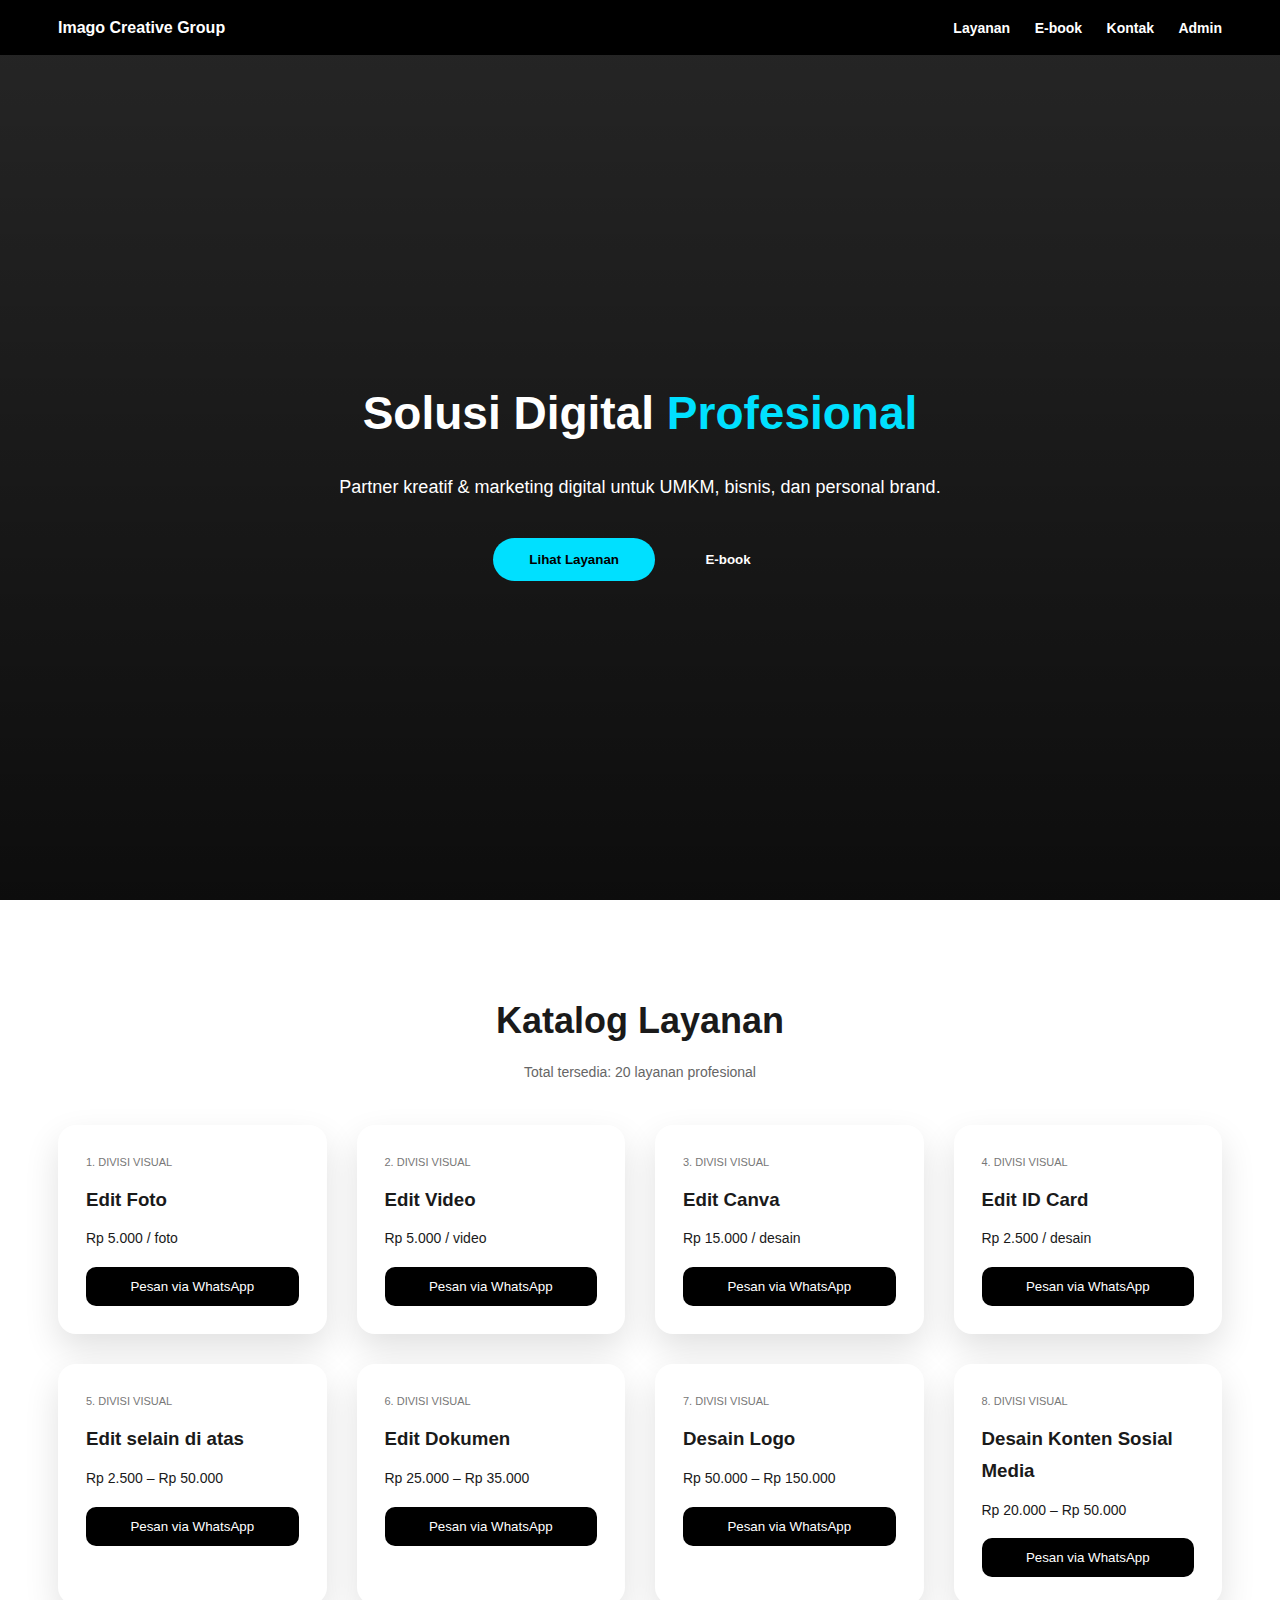
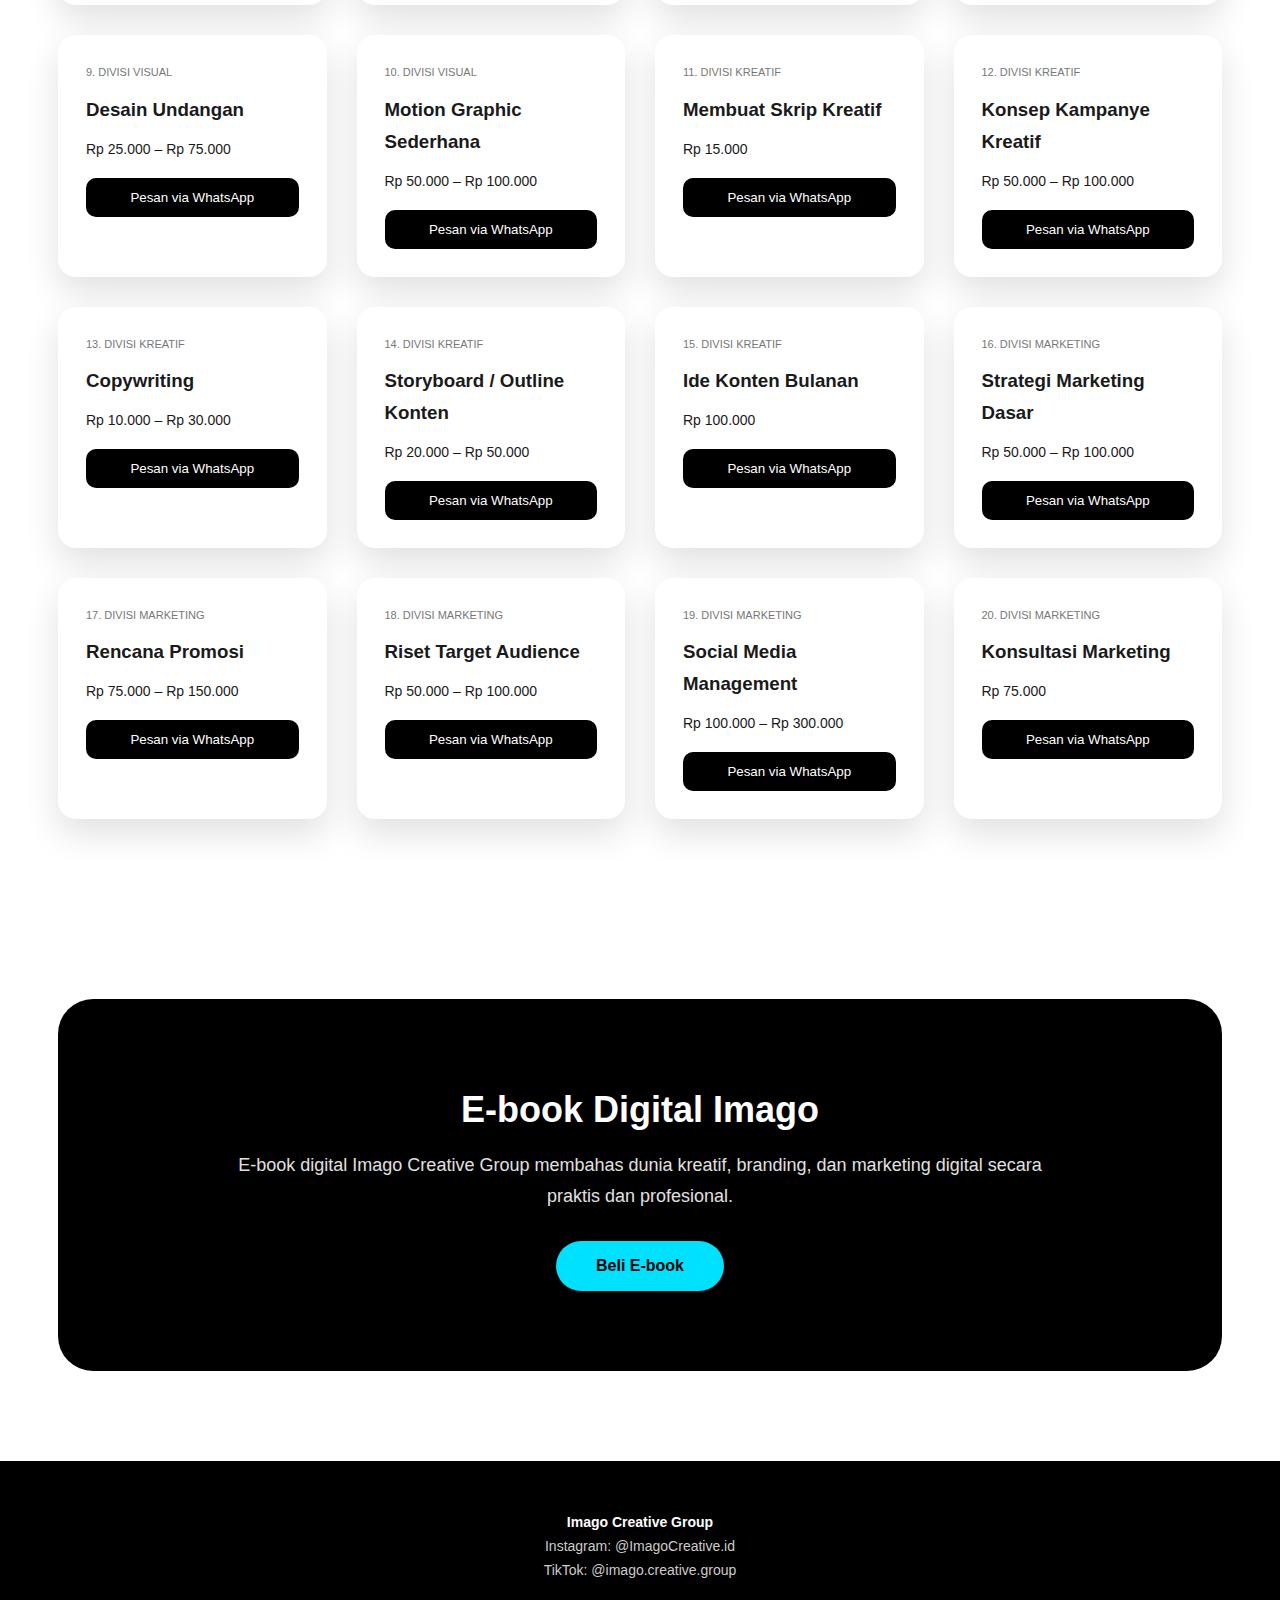
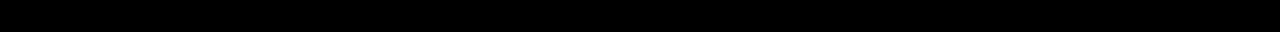
<file: index.html>
<!DOCTYPE html>
<html lang="id">
<head>
<meta charset="UTF-8">
<meta name="viewport" content="width=device-width, initial-scale=1.0">

<title>Imago Creative Group | Digital Creative & Marketing</title>
<meta name="description" content="Imago Creative Group menyediakan layanan desain, kreatif, marketing digital, dan e-book profesional.">

<style>
:root{
  --primary:#00e0ff;
  --dark:#0a0a0a;
  --soft:#f5f7fa;
}
*{box-sizing:border-box;margin:0;padding:0}
body{
  font-family:'Segoe UI',Arial,sans-serif;
  background:#fff;
  color:#1a1a1a;
  line-height:1.7;
}

/* NAV */
nav{
  position:fixed;
  top:0;left:0;
  width:100%;
  background:#000;
  z-index:100;
}
.navbox{
  max-width:1200px;
  margin:auto;
  padding:14px 18px;
  display:flex;
  justify-content:space-between;
  align-items:center;
  color:#fff;
}
.nav-links a{
  color:#fff;
  margin-left:20px;
  text-decoration:none;
  font-size:14px;
  font-weight:600;
}

/* HERO */
.hero{
  min-height:100vh;
  background:linear-gradient(rgba(0,0,0,.85),rgba(0,0,0,.95)),
  url("https://images.unsplash.com/photo-1492724441997-5dc865305da7");
  background-size:cover;
  background-position:center;
  display:flex;
  align-items:center;
  justify-content:center;
  padding:120px 18px 60px;
  text-align:center;
  color:#fff;
}
.hero h1{
  font-size:46px;
  margin-bottom:20px;
}
.hero h1 span{color:var(--primary)}
.hero p{
  font-size:18px;
  max-width:900px;
  margin:auto;
}
.cta{
  margin-top:30px;
}
.cta button{
  padding:14px 36px;
  border-radius:50px;
  border:none;
  font-weight:700;
  margin:5px;
}
.primary{background:var(--primary)}
.secondary{
  background:transparent;
  border:2px solid #fff;
  color:#fff;
}

/* SECTION */
section{
  padding:90px 18px;
  max-width:1200px;
  margin:auto;
}
section h2{
  text-align:center;
  font-size:36px;
  margin-bottom:10px;
}
.section-note{
  text-align:center;
  color:#666;
  margin-bottom:40px;
  font-size:14px;
}

/* SERVICES */
.grid{
  display:grid;
  grid-template-columns:repeat(auto-fill,minmax(260px,1fr));
  gap:30px;
}
.card{
  background:#fff;
  padding:28px;
  border-radius:18px;
  box-shadow:0 15px 35px rgba(0,0,0,.12);
}
.divisi{
  font-size:11px;
  text-transform:uppercase;
  color:#777;
}
.card h3{margin:12px 0}
.card p{font-size:14px}
.card button{
  margin-top:16px;
  width:100%;
  padding:12px;
  border:none;
  background:#000;
  color:#fff;
  border-radius:10px;
}

/* EBOOK */
.ebook{
  background:#000;
  color:#fff;
  padding:80px 25px;
  border-radius:35px;
  text-align:center;
}
.ebook p{
  max-width:850px;
  margin:auto;
  font-size:18px;
  color:#e0e0e0;
}
.ebook button{
  margin-top:30px;
  padding:16px 40px;
  border-radius:50px;
  border:none;
  background:var(--primary);
  font-size:16px;
  font-weight:800;
}

/* FOOTER */
footer{
  background:#000;
  color:#ccc;
  padding:50px 18px;
  text-align:center;
  font-size:14px;
}
footer strong{color:#fff}

@media(max-width:768px){
  .hero h1{font-size:32px}
}
</style>
</head>

<body>

<nav>
  <div class="navbox">
    <strong>Imago Creative Group</strong>
    <div class="nav-links">
      <a href="#layanan">Layanan</a>
      <a href="#ebook">E-book</a>
      <a href="#kontak">Kontak</a>
      <a href="admin/login.html">Admin</a>
    </div>
  </div>
</nav>

<div class="hero">
  <div>
    <h1>Solusi Digital <span>Profesional</span></h1>
    <p>Partner kreatif & marketing digital untuk UMKM, bisnis, dan personal brand.</p>
    <div class="cta">
      <button class="primary" onclick="scrollToId('layanan')">Lihat Layanan</button>
      <button class="secondary" onclick="scrollToId('ebook')">E-book</button>
    </div>
  </div>
</div>

<section id="layanan">
  <h2>Katalog Layanan</h2>
  <div class="section-note">Total tersedia: 20 layanan profesional</div>
  <div class="grid" id="services"></div>
</section>

<section id="ebook">
  <div class="ebook">
    <h2>E-book Digital Imago</h2>
    <p>
      E-book digital Imago Creative Group membahas dunia kreatif,
      branding, dan marketing digital secara praktis dan profesional.
    </p>
    <button onclick="order('E-book Digital Imago')">Beli E-book</button>
  </div>
</section>

<footer id="kontak">
<strong>Imago Creative Group</strong><br>
Instagram: @ImagoCreative.id<br>
TikTok: @imago.creative.group
</footer>

<script>
const services=[
["Visual","Edit Foto","Rp 5.000 / foto"],
["Visual","Edit Video","Rp 5.000 / video"],
["Visual","Edit Canva","Rp 15.000 / desain"],
["Visual","Edit ID Card","Rp 2.500 / desain"],
["Visual","Edit selain di atas","Rp 2.500 – Rp 50.000"],
["Visual","Edit Dokumen","Rp 25.000 – Rp 35.000"],
["Visual","Desain Logo","Rp 50.000 – Rp 150.000"],
["Visual","Desain Konten Sosial Media","Rp 20.000 – Rp 50.000"],
["Visual","Desain Undangan","Rp 25.000 – Rp 75.000"],
["Visual","Motion Graphic Sederhana","Rp 50.000 – Rp 100.000"],
["Kreatif","Membuat Skrip Kreatif","Rp 15.000"],
["Kreatif","Konsep Kampanye Kreatif","Rp 50.000 – Rp 100.000"],
["Kreatif","Copywriting","Rp 10.000 – Rp 30.000"],
["Kreatif","Storyboard / Outline Konten","Rp 20.000 – Rp 50.000"],
["Kreatif","Ide Konten Bulanan","Rp 100.000"],
["Marketing","Strategi Marketing Dasar","Rp 50.000 – Rp 100.000"],
["Marketing","Rencana Promosi","Rp 75.000 – Rp 150.000"],
["Marketing","Riset Target Audience","Rp 50.000 – Rp 100.000"],
["Marketing","Social Media Management","Rp 100.000 – Rp 300.000"],
["Marketing","Konsultasi Marketing","Rp 75.000"]
];

const box=document.getElementById("services");
box.innerHTML="";
services.forEach((s,i)=>{
box.innerHTML+=`
<div class="card">
  <div class="divisi">${i+1}. Divisi ${s[0]}</div>
  <h3>${s[1]}</h3>
  <p>${s[2]}</p>
  <button onclick="order('${s[1]}')">Pesan via WhatsApp</button>
</div>`;
});

function order(n){
const wa="6289508551377";
const t=encodeURIComponent("Halo Imago Creative Group, saya ingin memesan: "+n);
window.open(`https://wa.me/${wa}?text=${t}`,"_blank");
}
function scrollToId(id){
document.getElementById(id).scrollIntoView({behavior:"smooth"});
}
</script>

</body>
</html>
</file>
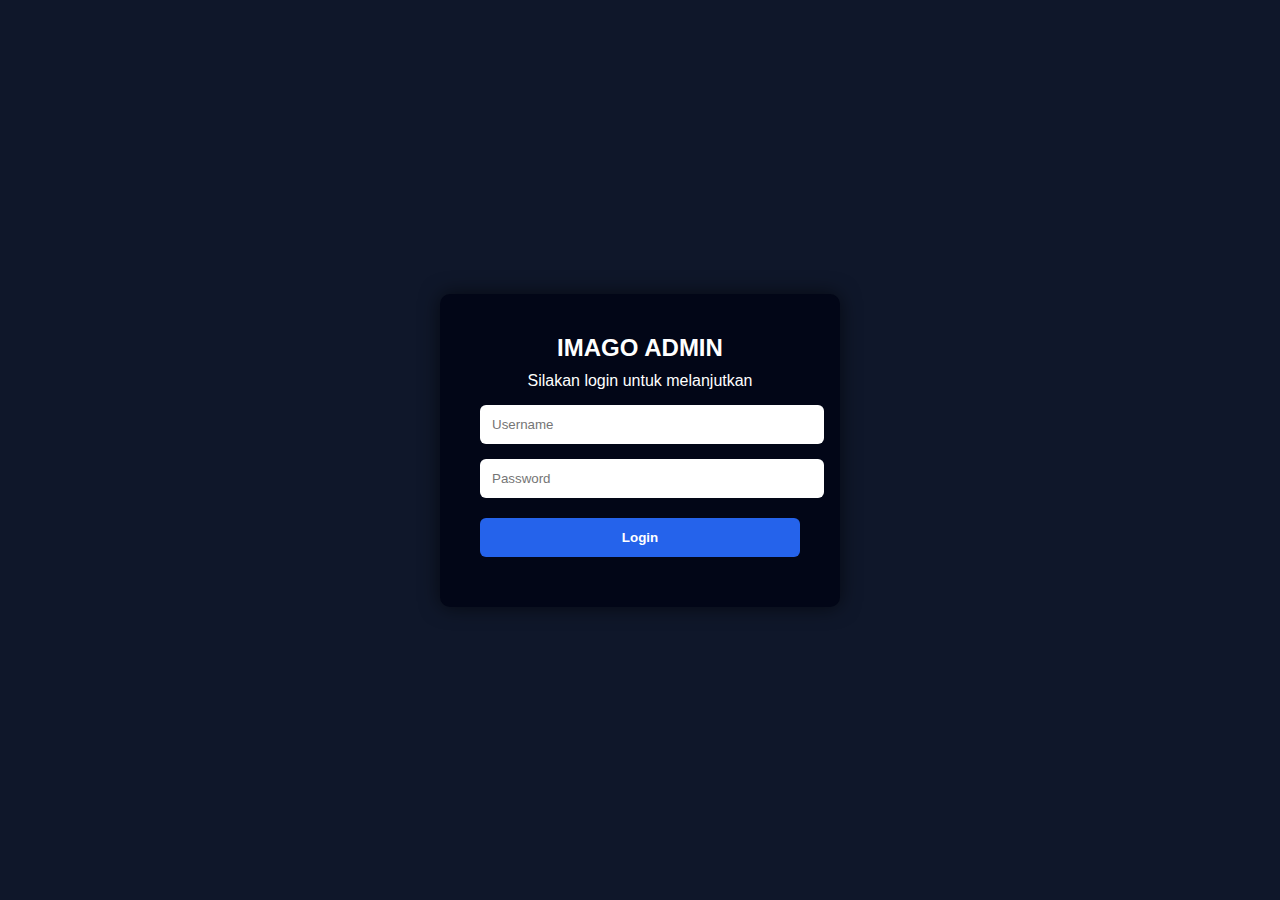
<file: dashboard.html>
<!DOCTYPE html>
<html lang="id">
<head>
  <meta charset="UTF-8">
  <title>Dashboard Admin | IMAGO</title>
  <link rel="stylesheet" href="style.css">
</head>
<body>

<div class="sidebar">
  <h2>IMAGO</h2>
  <a href="#">Dashboard</a>
  <a href="#">Produk</a>
  <a href="#">Admin</a>
  <a href="#">Pengaturan</a>
  <a href="#" onclick="logout()">Logout</a>
</div>

<div class="main">
  <h1>Dashboard</h1>

  <div class="cards">
    <div class="card">
      <h3>Total Produk</h3>
      <p>128</p>
    </div>
    <div class="card">
      <h3>Admin Aktif</h3>
      <p>5</p>
    </div>
    <div class="card">
      <h3>Pengunjung</h3>
      <p>3.421</p>
    </div>
  </div>

  <div class="panel">
    <h3>Aktivitas Terakhir</h3>
    <ul>
      <li>Admin menambahkan produk baru</li>
      <li>Update halaman landing</li>
      <li>Login admin berhasil</li>
    </ul>
  </div>
</div>

<script src="script.js"></script>
</body>
</html>
</file>
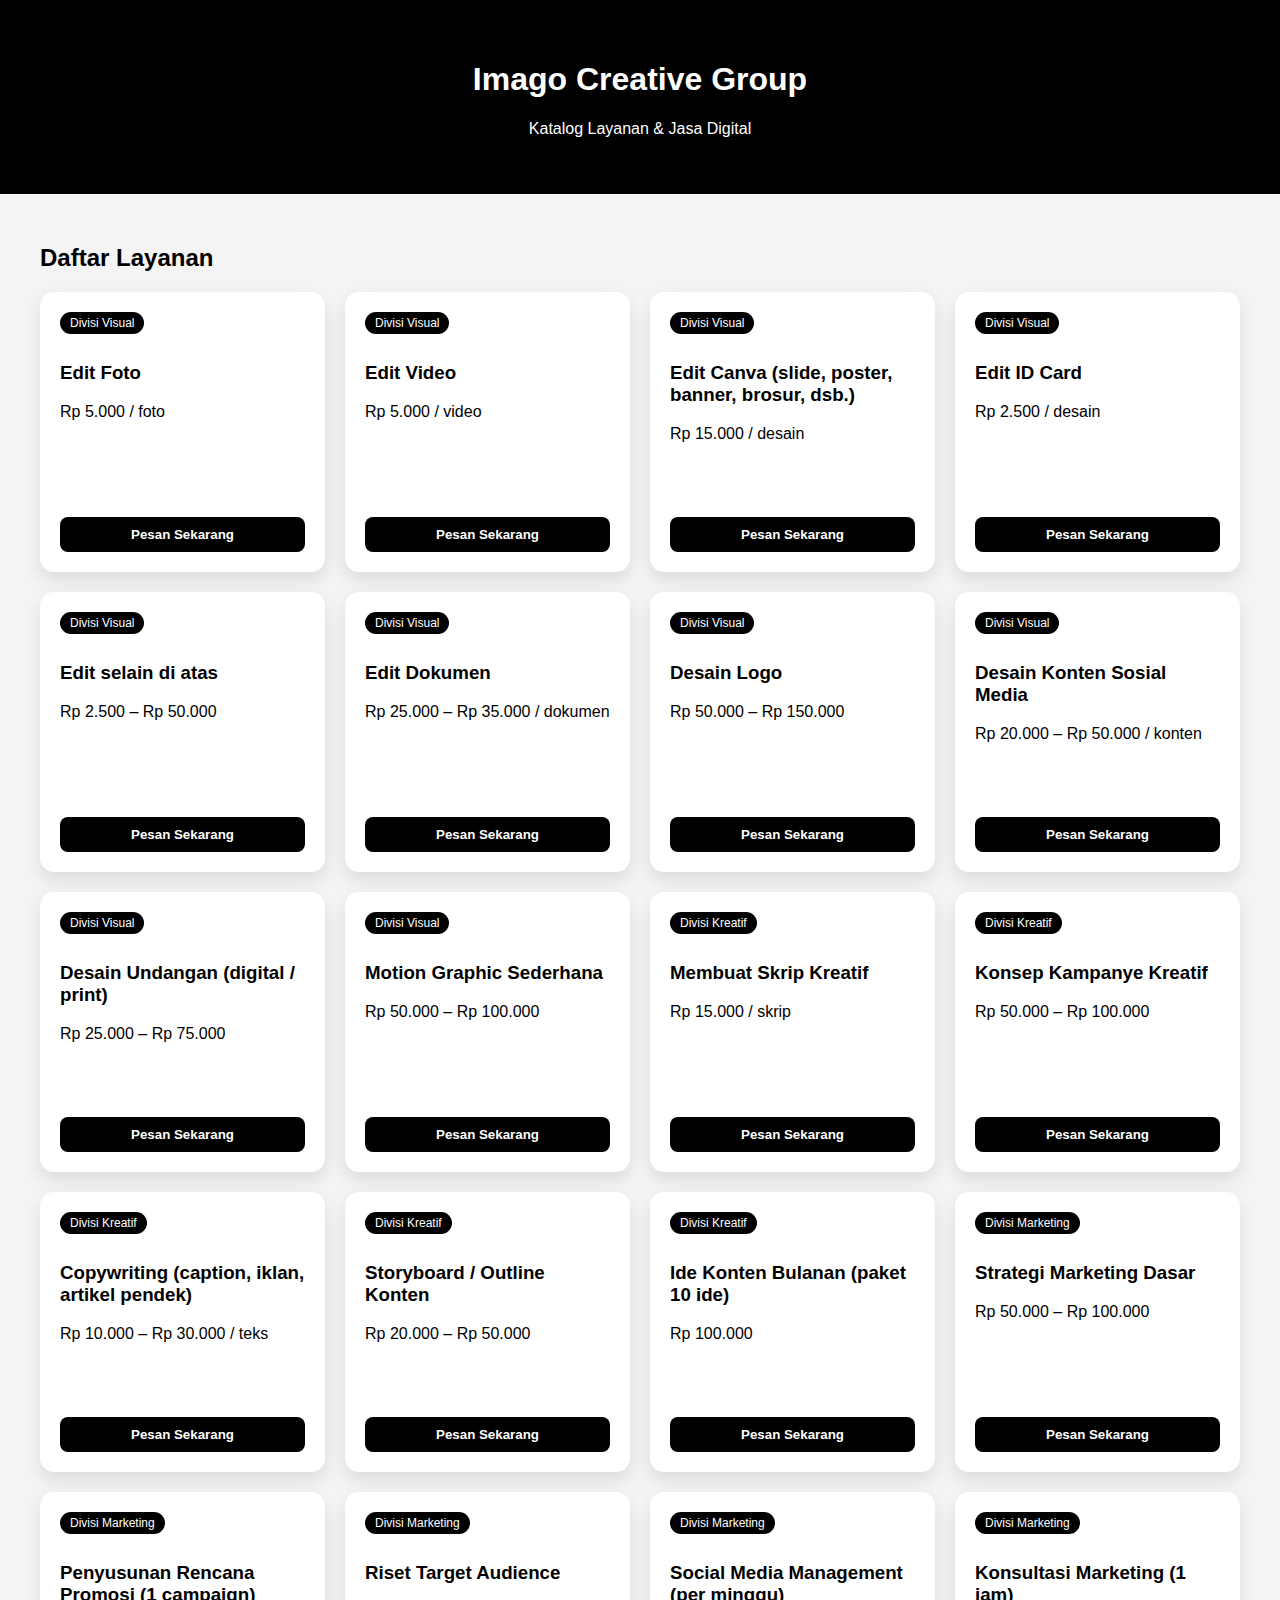
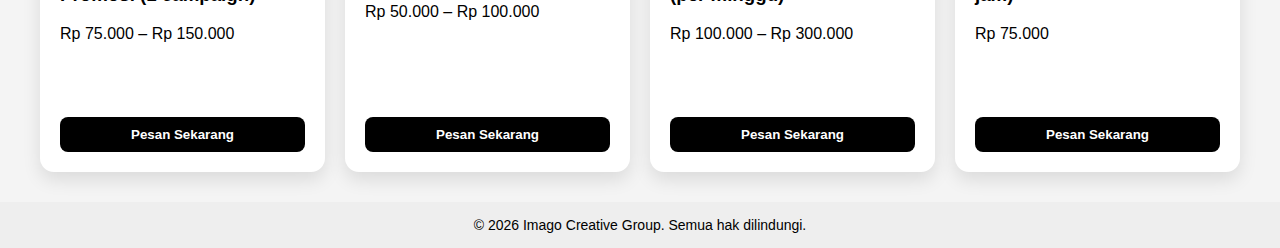
<file: imagoc.html>
<!DOCTYPE html>
<html lang="id">
<head>
<meta charset="UTF-8">
<title>Imago Creative Group</title>
<meta name="viewport" content="width=device-width, initial-scale=1.0">

<style>
body{
  font-family: Arial, sans-serif;
  background:#f4f4f4;
  margin:0;
}
header{
  background:#000;
  color:#fff;
  padding:40px 20px;
  text-align:center;
}
section{
  padding:30px 20px;
  max-width:1200px;
  margin:auto;
}
.grid{
  display:grid;
  grid-template-columns:repeat(auto-fit,minmax(260px,1fr));
  gap:20px;
}
.card{
  background:#fff;
  border-radius:14px;
  padding:20px;
  box-shadow:0 8px 18px rgba(0,0,0,.1);
  min-height:240px;
  display:flex;
  flex-direction:column;
  justify-content:space-between;
  transition:transform .2s ease;
}
.card.click{
  transform:scale(1.05);
}
.divisi{
  font-size:12px;
  background:#000;
  color:#fff;
  padding:4px 10px;
  border-radius:20px;
  display:inline-block;
  margin-bottom:10px;
}
button{
  margin-top:15px;
  padding:10px;
  border:none;
  border-radius:8px;
  background:#000;
  color:#fff;
  font-weight:bold;
  cursor:pointer;
}
button:hover{
  background:#333;
}
footer{
  background:#eee;
  text-align:center;
  padding:15px;
  font-size:14px;
}
</style>
</head>

<body>

<header>
  <h1>Imago Creative Group</h1>
  <p>Katalog Layanan & Jasa Digital</p>
</header>

<section>
  <h2>Daftar Layanan</h2>
  <div class="grid" id="layanan"></div>
</section>

<footer>
  © 2026 Imago Creative Group. Semua hak dilindungi.
</footer>

<script>
const wa = "6289508551377";

const services = [
  // ===== VISUAL =====
  {divisi:"Visual",nama:"Edit Foto",harga:"Rp 5.000 / foto"},
  {divisi:"Visual",nama:"Edit Video",harga:"Rp 5.000 / video"},
  {divisi:"Visual",nama:"Edit Canva (slide, poster, banner, brosur, dsb.)",harga:"Rp 15.000 / desain"},
  {divisi:"Visual",nama:"Edit ID Card",harga:"Rp 2.500 / desain"},
  {divisi:"Visual",nama:"Edit selain di atas",harga:"Rp 2.500 – Rp 50.000"},
  {divisi:"Visual",nama:"Edit Dokumen",harga:"Rp 25.000 – Rp 35.000 / dokumen"},
  {divisi:"Visual",nama:"Desain Logo",harga:"Rp 50.000 – Rp 150.000"},
  {divisi:"Visual",nama:"Desain Konten Sosial Media",harga:"Rp 20.000 – Rp 50.000 / konten"},
  {divisi:"Visual",nama:"Desain Undangan (digital / print)",harga:"Rp 25.000 – Rp 75.000"},
  {divisi:"Visual",nama:"Motion Graphic Sederhana",harga:"Rp 50.000 – Rp 100.000"},

  // ===== KREATIF =====
  {divisi:"Kreatif",nama:"Membuat Skrip Kreatif",harga:"Rp 15.000 / skrip"},
  {divisi:"Kreatif",nama:"Konsep Kampanye Kreatif",harga:"Rp 50.000 – Rp 100.000"},
  {divisi:"Kreatif",nama:"Copywriting (caption, iklan, artikel pendek)",harga:"Rp 10.000 – Rp 30.000 / teks"},
  {divisi:"Kreatif",nama:"Storyboard / Outline Konten",harga:"Rp 20.000 – Rp 50.000"},
  {divisi:"Kreatif",nama:"Ide Konten Bulanan (paket 10 ide)",harga:"Rp 100.000"},

  // ===== MARKETING =====
  {divisi:"Marketing",nama:"Strategi Marketing Dasar",harga:"Rp 50.000 – Rp 100.000"},
  {divisi:"Marketing",nama:"Penyusunan Rencana Promosi (1 campaign)",harga:"Rp 75.000 – Rp 150.000"},
  {divisi:"Marketing",nama:"Riset Target Audience",harga:"Rp 50.000 – Rp 100.000"},
  {divisi:"Marketing",nama:"Social Media Management (per minggu)",harga:"Rp 100.000 – Rp 300.000"},
  {divisi:"Marketing",nama:"Konsultasi Marketing (1 jam)",harga:"Rp 75.000"}
];

const container = document.getElementById("layanan");

services.forEach(s=>{
  const card=document.createElement("div");
  card.className="card";
  card.innerHTML=`
    <div>
      <div class="divisi">Divisi ${s.divisi}</div>
      <h3>${s.nama}</h3>
      <p>${s.harga}</p>
    </div>
    <button>Pesan Sekarang</button>
  `;
  card.querySelector("button").onclick=()=>{
    card.classList.add("click");
    setTimeout(()=>card.classList.remove("click"),300);

    const text=encodeURIComponent(
      `Halo Imago Creative Group,%0A
Saya ingin memesan layanan:%0A
📌 ${s.nama}%0A
💰 ${s.harga}`
    );
    window.open(`https://wa.me/${wa}?text=${text}`,"_blank");
  };
  container.appendChild(card);
});
</script>

</body>
</html>
</file>
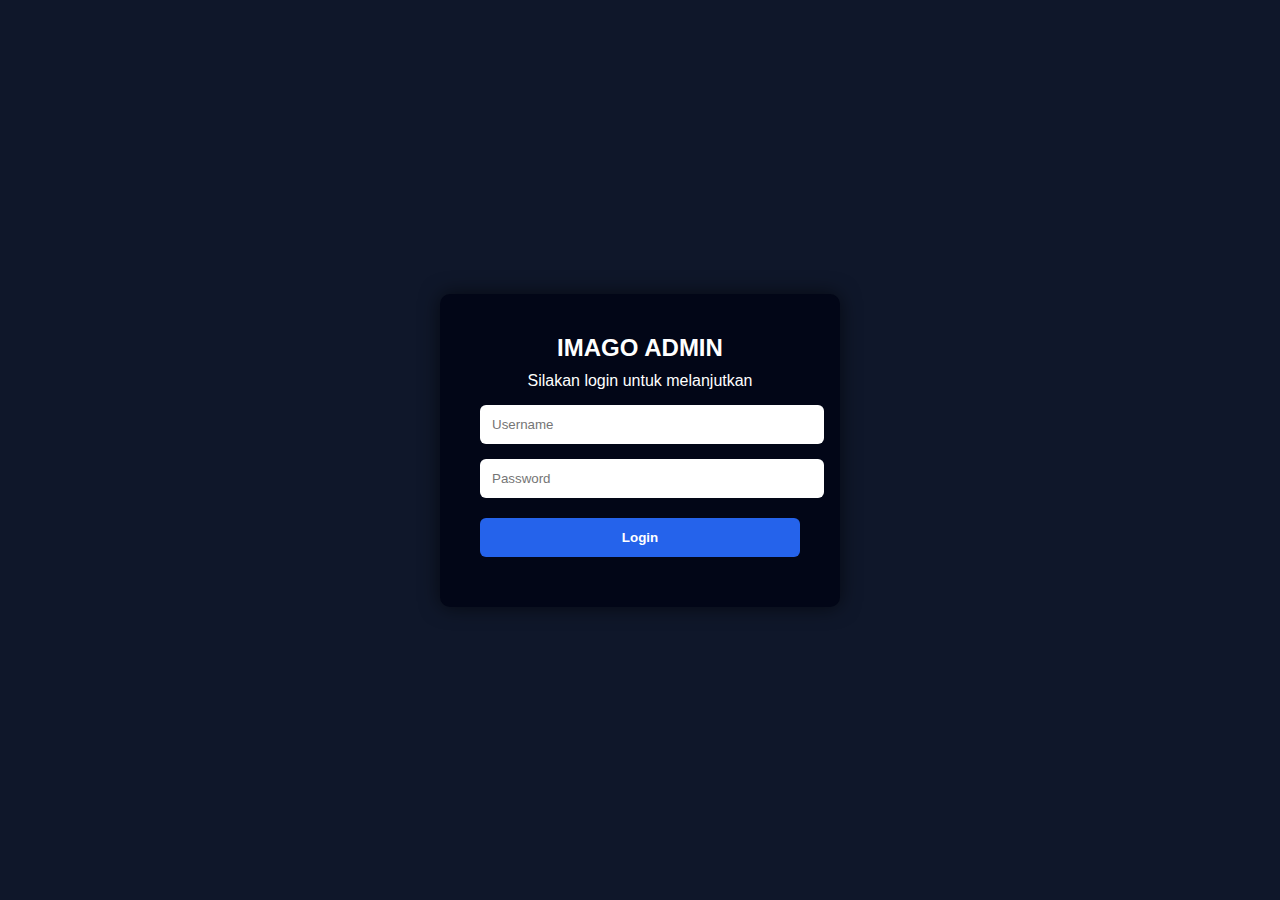
<file: login.html>
<!DOCTYPE html>
<html lang="id">
<head>
  <meta charset="UTF-8">
  <title>Admin Login | IMAGO</title>
  <link rel="stylesheet" href="style.css">
</head>
<body class="login-body">

<div class="login-box">
  <h2>IMAGO ADMIN</h2>
  <p>Silakan login untuk melanjutkan</p>

  <input type="text" id="username" placeholder="Username">
  <input type="password" id="password" placeholder="Password">
  <button onclick="login()">Login</button>

  <span id="error"></span>
</div>

<script src="script.js"></script>
</body>
</html>
</file>
<file: style.css>
* {
  margin: 0;
  padding: 0;
  font-family: 'Segoe UI', sans-serif;
}

body {
  background: #0f172a;
  color: #fff;
}

/* LOGIN */
.login-body {
  display: flex;
  height: 100vh;
  justify-content: center;
  align-items: center;
}

.login-box {
  background: #020617;
  padding: 40px;
  width: 320px;
  border-radius: 10px;
  box-shadow: 0 0 20px rgba(0,0,0,0.6);
  text-align: center;
}

.login-box h2 {
  margin-bottom: 10px;
}

.login-box input {
  width: 100%;
  padding: 12px;
  margin-top: 15px;
  border-radius: 6px;
  border: none;
}

.login-box button {
  margin-top: 20px;
  width: 100%;
  padding: 12px;
  border: none;
  background: #2563eb;
  color: white;
  font-weight: bold;
  cursor: pointer;
  border-radius: 6px;
}

.login-box button:hover {
  background: #1e40af;
}

#error {
  color: red;
  margin-top: 10px;
  display: block;
}

/* SIDEBAR */
.sidebar {
  position: fixed;
  width: 220px;
  height: 100%;
  background: #020617;
  padding: 20px;
}

.sidebar h2 {
  text-align: center;
  margin-bottom: 30px;
}

.sidebar a {
  display: block;
  padding: 12px;
  color: #cbd5f5;
  text-decoration: none;
  margin-bottom: 5px;
  border-radius: 6px;
}

.sidebar a:hover {
  background: #1e293b;
}

/* MAIN */
.main {
  margin-left: 240px;
  padding: 30px;
}

.cards {
  display: flex;
  gap: 20px;
  margin-top: 20px;
}

.card {
  background: #020617;
  padding: 20px;
  flex: 1;
  border-radius: 10px;
}

.card p {
  font-size: 30px;
  margin-top: 10px;
}

.panel {
  background: #020617;
  margin-top: 30px;
  padding: 20px;
  border-radius: 10px;
}
</file>
